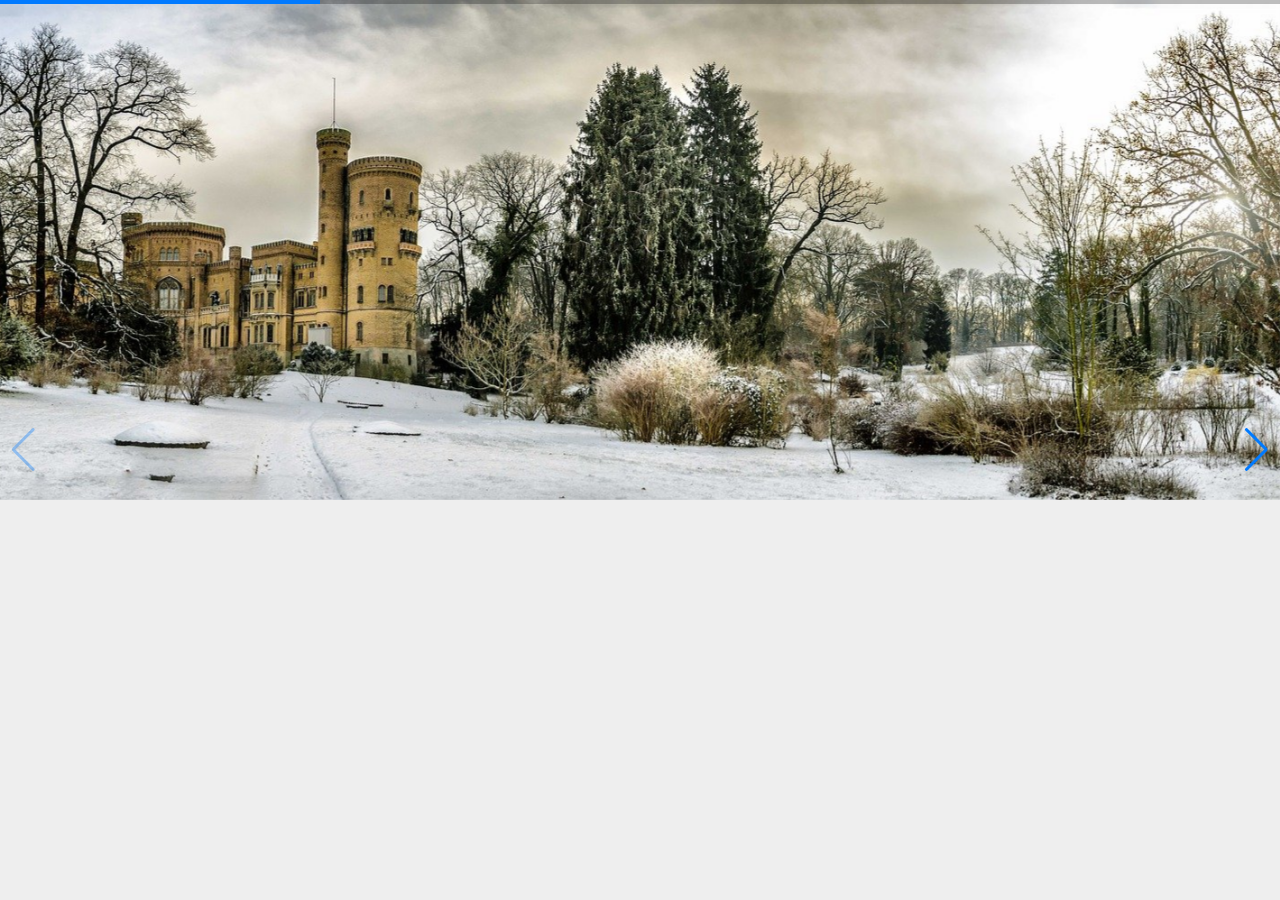
<file: test/index.html>
<html lang="en">

<head>
    <meta charset="utf-8">
    <title>Swiper demo</title>
    <meta name="viewport" content="width=device-width, initial-scale=1, minimum-scale=1, maximum-scale=1">
    <!-- Link Swiper's CSS -->
    <link rel="stylesheet" href="https://unpkg.com/swiper/swiper-bundle.min.css">

    <!-- Demo styles -->
    <style>
        html,
        body {
            position: relative;
            height: 100%;
        }

        body {
            background: #eee;
            font-family: Helvetica Neue, Helvetica, Arial, sans-serif;
            font-size: 14px;
            color: #000;
            margin: 0;
            padding: 0;
        }

        .swiper-container {
            width: 100%;
            height: 100%;
        }

        .swiper-slide {
            text-align: center;
            font-size: 18px;
            background: #fff;

            /* Center slide text vertically */
            display: -webkit-box;
            display: -ms-flexbox;
            display: -webkit-flex;
            display: flex;
            -webkit-box-pack: center;
            -ms-flex-pack: center;
            -webkit-justify-content: center;
            justify-content: center;
            -webkit-box-align: center;
            -ms-flex-align: center;
            -webkit-align-items: center;
            align-items: center;
        }

        .swiper-slide img {
            display: block;
            width: 100%;
            height: 100%;
            object-fit: cover;
        }
    </style>
</head>

<body>
    <!-- Swiper -->
    <div
        class="swiper-container mySwiper swiper-container-initialized swiper-container-horizontal swiper-container-pointer-events">
        <div class="swiper-wrapper" id="swiper-wrapper-c11b5fe616c3ee3b" aria-live="polite"
            style="transition-duration: 0ms; transform: translate3d(0px, 0px, 0px);">
            <div class="swiper-slide swiper-slide-active" role="group" aria-label="1 / 4"
                style="width: auto; height: 500px;">
                    <img src="/img/main_img.jpg" alt="MAIN_IMG_1">
            </div>
            <div class="swiper-slide swiper-slide-next" role="group" aria-label="2 / 4"
            style="width: 100%;">
                Slide 2
            </div>
            <div class="swiper-slide" role="group" aria-label="3 / 4"
            style="width: 1019px; height: 500px;">
                Slide 3
            </div>
            <div class="swiper-slide" role="group" aria-label="4 / 4"
            style="width: 1019px;">
                Slide 4
            </div>
        </div>
        <div class="swiper-button-next" tabindex="0" role="button" aria-label="Next slide"
            aria-controls="swiper-wrapper-c11b5fe616c3ee3b" aria-disabled="false"></div>
        <div class="swiper-button-prev swiper-button-disabled" tabindex="-1" role="button" aria-label="Previous slide"
            aria-controls="swiper-wrapper-c11b5fe616c3ee3b" aria-disabled="true"></div>
        <div class="swiper-pagination swiper-pagination-progressbar"><span class="swiper-pagination-progressbar-fill"
                style="transform: translate3d(0px, 0px, 0px) scaleX(0.111111) scaleY(1); transition-duration: 300ms;"></span>
        </div>
    </div>

    <!-- Swiper JS -->
    <script src="https://unpkg.com/swiper/swiper-bundle.min.js"></script>

    <!-- Initialize Swiper -->
    <script>
        var swiper = new Swiper(".mySwiper", {
            
            speed:1200,

            

            autoplay: {
                delay: 4500,
            },

            pagination: {
                el: ".swiper-pagination",
                type: "progressbar",
            },
            navigation: {
                nextEl: ".swiper-button-next",
                prevEl: ".swiper-button-prev",
            },
        });
    </script>


</body>
<div id="vimeo-record-extension"></div>

</html>
</file>
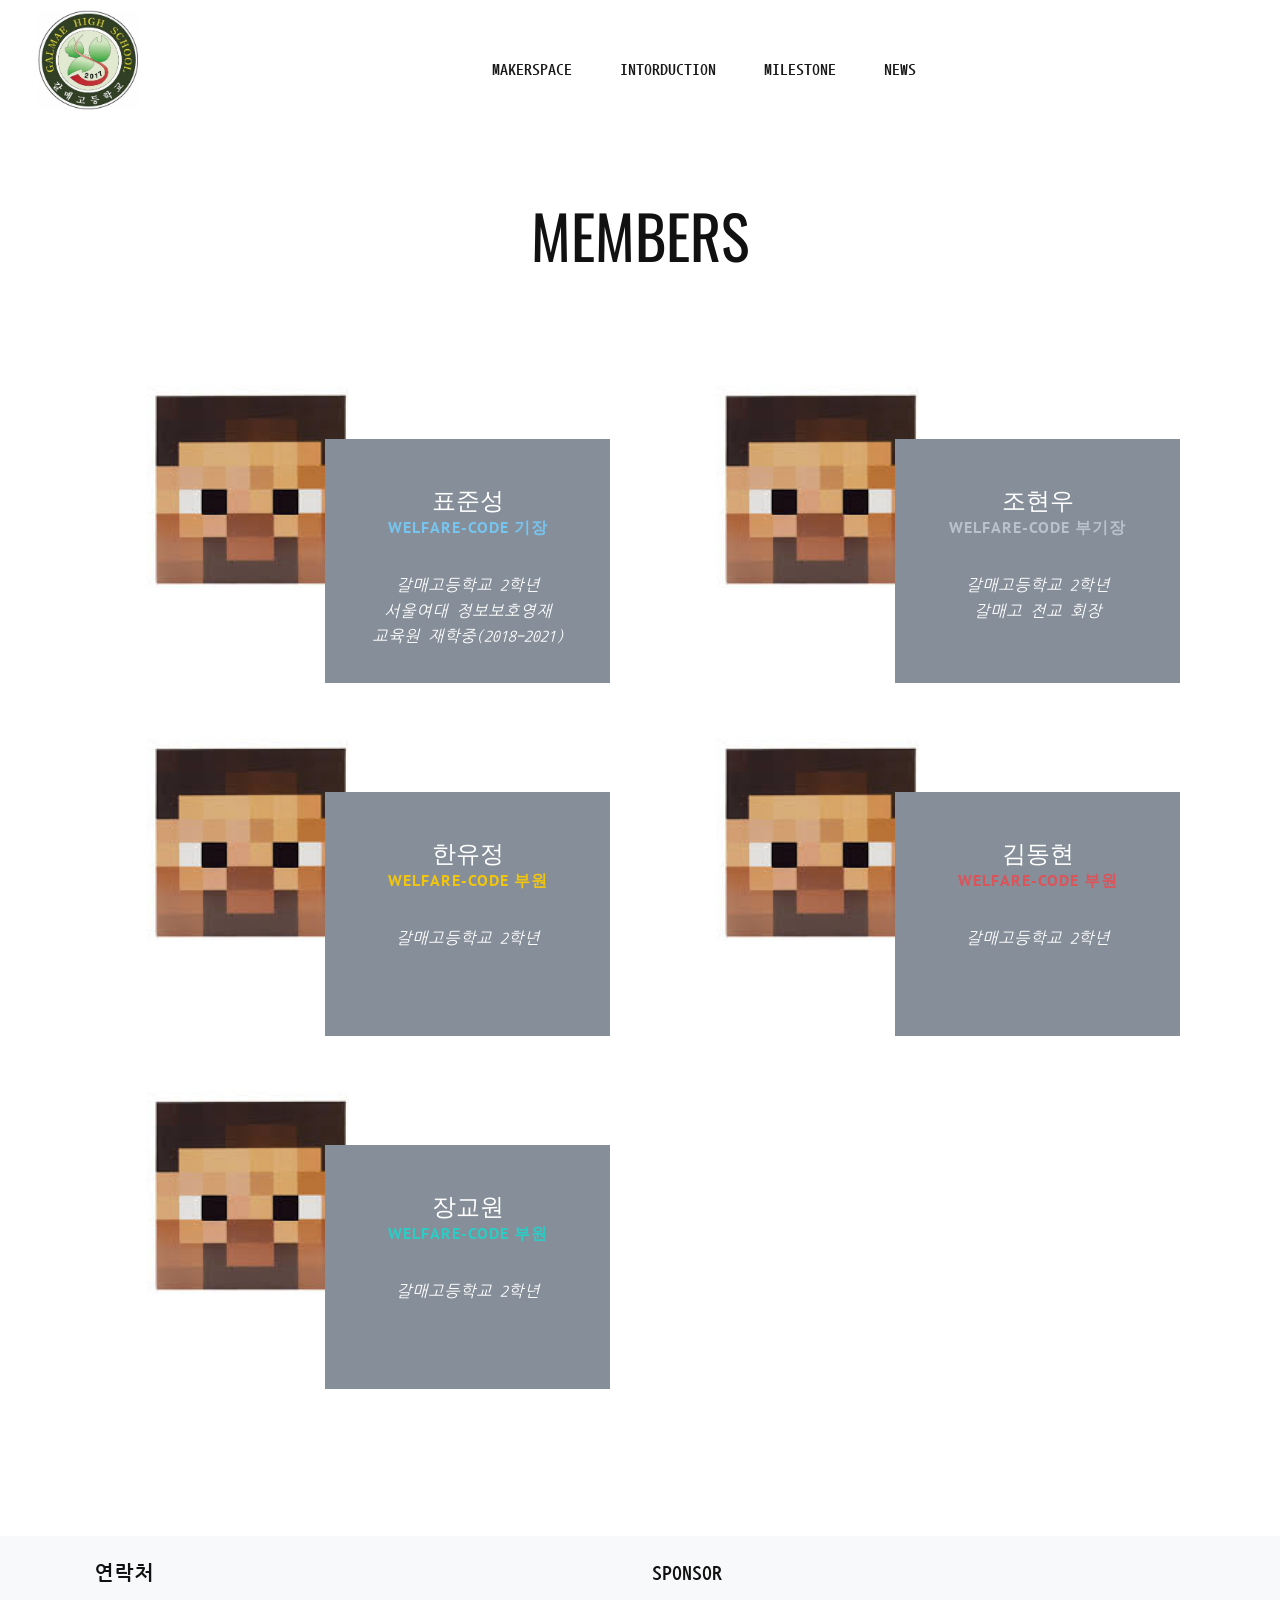
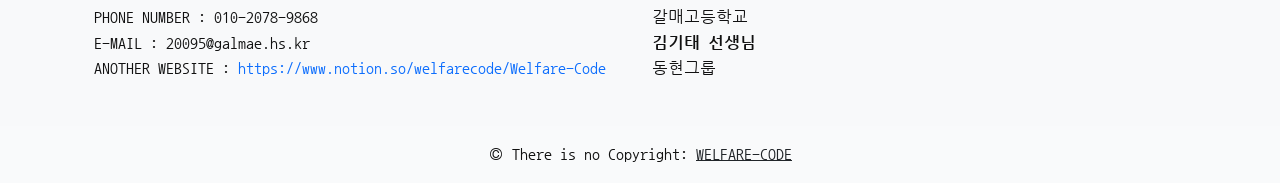
<file: member.html>
<!DOCTYPE html>
<html style="font-size: 16px;">

<head>
  <meta name="viewport" content="width=device-width, initial-scale=1.0">
  <meta charset="utf-8">
  <meta name="keywords" content="WELFARE-CODE">
  <meta name="description" content="">
  <meta name="page_type" content="np-template-header-footer-from-plugin">
  <title>MEMBER</title>
  <link rel="stylesheet" href="./member/nicepage.css" media="screen">
  <link rel="stylesheet" href="./member/Home.css" media="screen">
  <link rel="preconnect" href="https://fonts.googleapis.com">
  <link rel="preconnect" href="https://fonts.gstatic.com" crossorigin>
  <link href="https://fonts.googleapis.com/css2?family=Nanum+Gothic+Coding&display=swap" rel="stylesheet">
  <script class="u-script" type="text/javascript" src="./member/jquery.js" defer=""></script>
  <script class="u-script" type="text/javascript" src="./member/nicepage.js" defer=""></script>
  <meta name="generator" content="Nicepage 3.21.3, nicepage.com">
  <link id="u-theme-google-font" rel="stylesheet"
    href="https://fonts.googleapis.com/css?family=Roboto:100,100i,300,300i,400,400i,500,500i,700,700i,900,900i|Open+Sans:300,300i,400,400i,600,600i,700,700i,800,800i">
  <link id="u-page-google-font" rel="stylesheet"
    href="https://fonts.googleapis.com/css?family=Oswald:200,300,400,500,600,700|PT+Sans:400,400i,700,700i">
  <!--위의 내비게이션 바 불러오기-->

  <style>
    #content {
      background-color: white !important;
    }
  </style>
  <script type="application/ld+json">{
		"@context": "http://schema.org",
		"@type": "Organization",
		"name": ""
}</script>
  <meta name="theme-color" content="#478ac9">
  <meta property="og:title" content="Home">
  <meta property="og:type" content="website">
</head>

<body data-home-page="./member/Home.html" data-home-page-title="Home" class="u-body">
  <div id="header"></div>
  <div id="content">
    <header class="u-clearfix u-header u-sticky u-sticky-a4c3 u-header" id="sec-9b91">
      <div class="u-clearfix u-sheet u-sheet-1"></div>
    </header>
    <section class="u-align-center u-clearfix u-section-1" id="carousel_c65a">
      <div class="u-clearfix u-sheet u-valign-middle-sm u-valign-middle-xs u-sheet-1">
        <h1 class="u-custom-font u-font-oswald u-text u-text-1">MEMBERS</h1>
        <div class="u-expanded-width-xl u-expanded-width-xs u-list u-list-1">
          <div class="u-repeater u-repeater-1">

            <div class="u-container-style u-list-item u-repeater-item">
              <div class="u-container-layout u-similar-container u-container-layout-5">
                <img class="u-expand-resize u-image u-image-1" src="img/kyowon.jpg">
                <div class="u-align-center u-container-style u-group u-palette-5-dark-1 u-group-1">
                  <div class="u-container-layout u-container-layout-2">
                    <h4 class="u-custom-font u-font-oswald u-text u-text-2">표준성</h4>
                    <h6 class="u-custom-font u-font-pt-sans u-text u-text-palette-6-base u-text-3">WELFARE-CODE 기장</h6>
                    <p class="u-text u-text-4">갈매고등학교&nbsp;2학년<br>
                      서울여대&nbsp;정보보호영재<br>교육원&nbsp;재학중(2018-2021)
                    </p>
                  </div>
                </div>
              </div>
            </div>

            <div class="u-container-style u-list-item u-repeater-item">
              <div class="u-container-layout u-similar-container u-container-layout-5">
                <img class="u-expand-resize u-image u-image-1" src="img/kyowon.jpg">
                <div class="u-align-center u-container-style u-group u-palette-5-dark-1 u-group-1">
                  <div class="u-container-layout u-container-layout-2">
                    <h4 class="u-custom-font u-font-oswald u-text u-text-2">조현우</h4>
                    <h6 class="u-custom-font u-font-pt-sans u-text u-text-palette-5-base u-text-3">WELFARE-CODE 부기장</h6>
                    <p class="u-text u-text-4">갈매고등학교&nbsp;2학년<br>갈매고 전교 회장
                    </p>
                  </div>
                </div>
              </div>
            </div>

            <div class="u-container-style u-list-item u-repeater-item">
              <div class="u-container-layout u-similar-container u-container-layout-5">
                <img class="u-expand-resize u-image u-image-1" src="img/kyowon.jpg">
                <div class="u-align-center u-container-style u-group u-palette-5-dark-1 u-group-1">
                  <div class="u-container-layout u-container-layout-2">
                    <h4 class="u-custom-font u-font-oswald u-text u-text-2">한유정</h4>
                    <h6 class="u-custom-font u-font-pt-sans u-text u-text-palette-3-base u-text-3">WELFARE-CODE 부원</h6>
                    <p class="u-text u-text-4">갈매고등학교&nbsp;2학년
                    </p>
                  </div>
                </div>
              </div>
            </div>
            <div class="u-container-style u-list-item u-repeater-item">
              <div class="u-container-layout u-similar-container u-container-layout-5">
                <img class="u-expand-resize u-image u-image-1" src="img/kyowon.jpg">
                <div class="u-align-center u-container-style u-group u-palette-5-dark-1 u-group-1">
                  <div class="u-container-layout u-container-layout-2">
                    <h4 class="u-custom-font u-font-oswald u-text u-text-2">김동현</h4>
                    <h6 class="u-custom-font u-font-pt-sans u-text u-text-palette-2-base u-text-3">WELFARE-CODE 부원</h6>
                    <p class="u-text u-text-4">갈매고등학교&nbsp;2학년
                    </p>
                  </div>
                </div>
              </div>
            </div>
            <div class="u-container-style u-list-item u-repeater-item">
              <div class="u-container-layout u-similar-container u-container-layout-5">
                <img class="u-expand-resize u-image u-image-1" src="img/kyowon.jpg">
                <div class="u-align-center u-container-style u-group u-palette-5-dark-1 u-group-1">
                  <div class="u-container-layout u-container-layout-2">
                    <h4 class="u-custom-font u-font-oswald u-text u-text-2">장교원</h4>
                    <h6 class="u-custom-font u-font-pt-sans u-text u-text-palette-4-base u-text-3">WELFARE-CODE 부원</h6>
                    <p class="u-text u-text-4">갈매고등학교&nbsp;2학년
                    </p>
                  </div>
                </div>
              </div>
            </div>
          </div>
        </div>
      </div>
    </section>
  </div>
  <div id="footer"></div>
  <link rel="stylesheet" href="/css/bootstrap.css">
  <link rel="preconnect" href="https://fonts.googleapis.com">
  <link rel="preconnect" href="https://fonts.gstatic.com" crossorigin>
  <link href="https://fonts.googleapis.com/css2?family=Nanum+Gothic+Coding&display=swap" rel="stylesheet">
  <!--위의 내비게이션 바 불러오기-->
  <script src="https://code.jquery.com/jquery-3.6.0.min.js"
    integrity="sha256-/xUj+3OJU5yExlq6GSYGSHk7tPXikynS7ogEvDej/m4=" crossorigin="anonymous"></script>
  <script type="text/javascript" src="/js/bootstrap.js"></script>
  <script>
    $(function () {
      $('#header').load('../layout/headernav.html');
      $('#footer').load('../layout/footer.html');
    });
  </script>
</body>

</html>
</file>
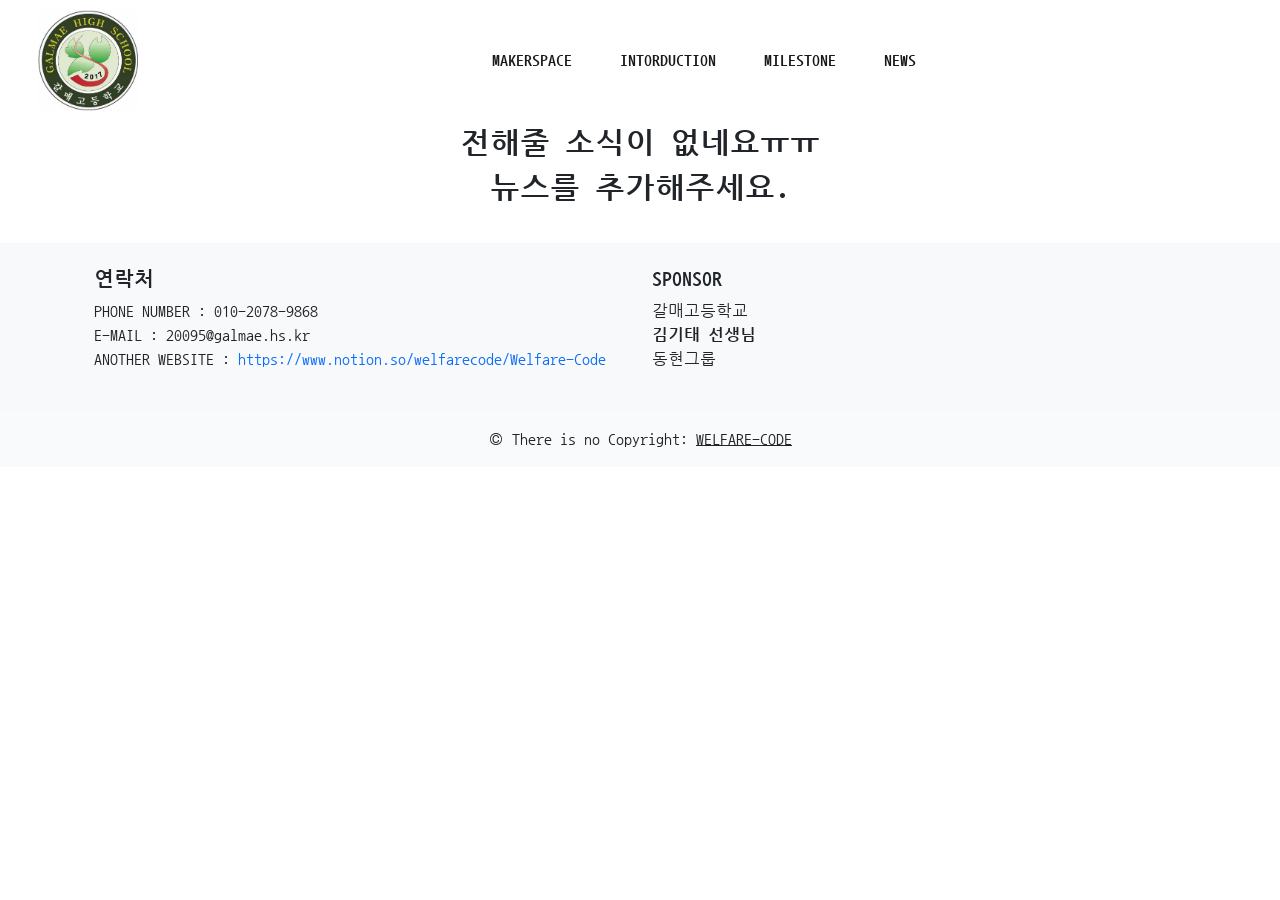
<file: news.html>
<!DOCTYPE html>
<html lang="ko">


<head>
    <meta charset="UTF-8">
    <meta http-equiv="X-UA-Compatible" content="IE=edge">
    <meta name="viewport" content="width=device-width, initial-scale=1.0">
    <title>NEWS</title>


    <link rel="stylesheet" href="/css/bootstrap.css">
    <link rel="preconnect" href="https://fonts.googleapis.com">
    <link rel="preconnect" href="https://fonts.gstatic.com" crossorigin>
    <link href="https://fonts.googleapis.com/css2?family=Nanum+Gothic+Coding&display=swap" rel="stylesheet">
    <!--위의 내비게이션 바 불러오기-->
    <script src="https://code.jquery.com/jquery-3.6.0.min.js"
        integrity="sha256-/xUj+3OJU5yExlq6GSYGSHk7tPXikynS7ogEvDej/m4=" crossorigin="anonymous"></script>
    <script type="text/javascript" src="/js/bootstrap.js"></script>
    <script>
        $(function () {
            $('#header').load('./layout/headernav.html');
            $('#footer').load('./layout/footer.html');
        });
    </script>

    <style>
        img {
            max-width: 100%;
            height: auto;
          }

          * {
      font-family: 'Nanum Gothic Coding', monospace;
    }

    @media (max-width: 600px) {
      body {
        overflow: hidden;
      }
    }
    </style>
</head>

<body>
    <div id="header"></div>
    <div style="text-align: center; font-size: 30px; font-weight: 600;">
        전해줄 소식이 없네요ㅠㅠ<br>뉴스를 추가해주세요.
    </div>
    <div id="footer"></div>
</body>

</html>
</file>
